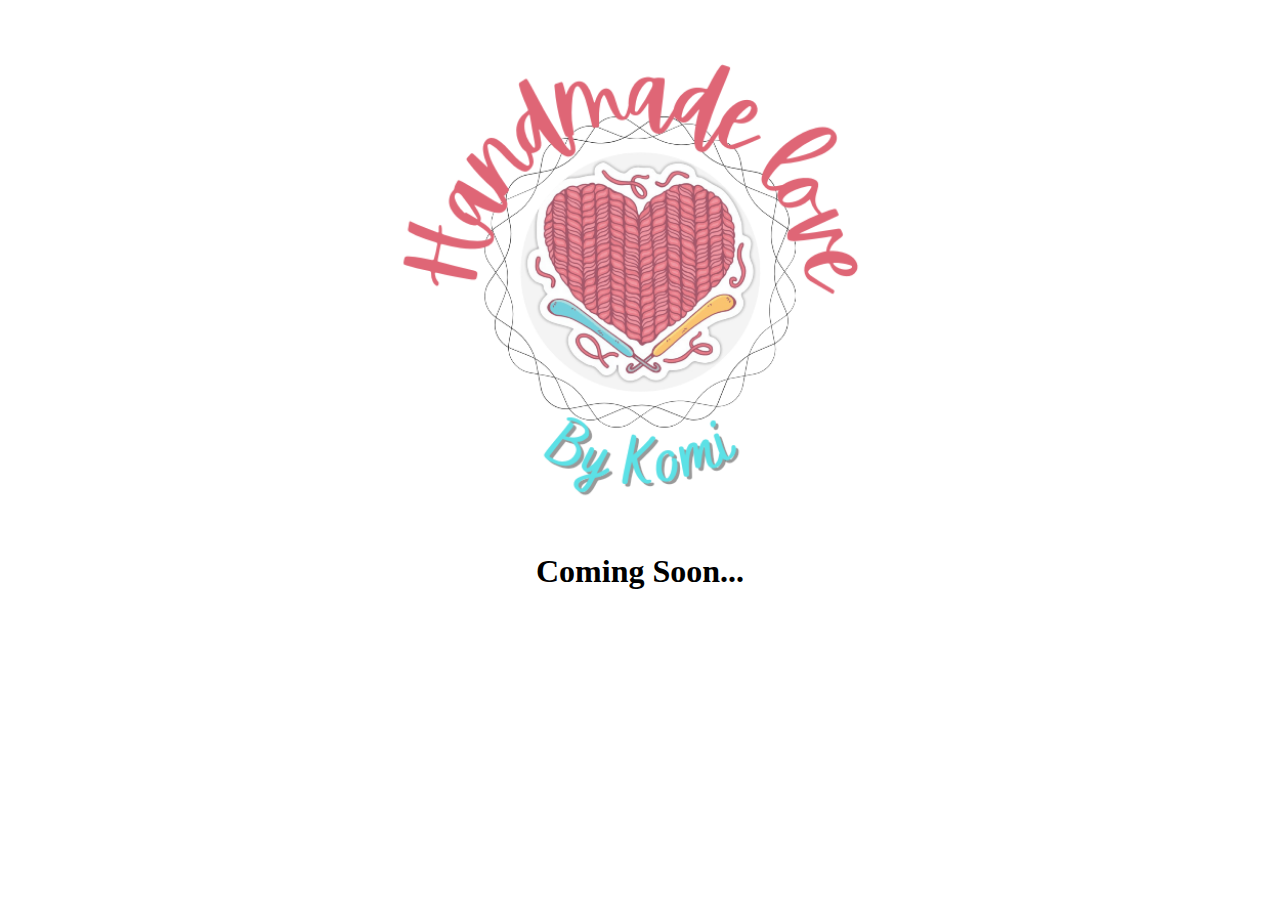
<file: index.html>
<!doctype html>
<html lang="en">
	<head>
		<title> Handmade By Komi - Coming Soon!</title>
		<meta charset="utf-8" />
		<link rel="stylesheet" type="text/css" href="/styles/index.css">
	</head>

	<body>

		<p>
			<img src="/images/index.png" alt="Logo" title="Handmade by Komi" />
		</p>
		<p>
		  <h1>Coming Soon...</h1>
		</p>
		<p>
		</p>

	</body>

</html>
</file>
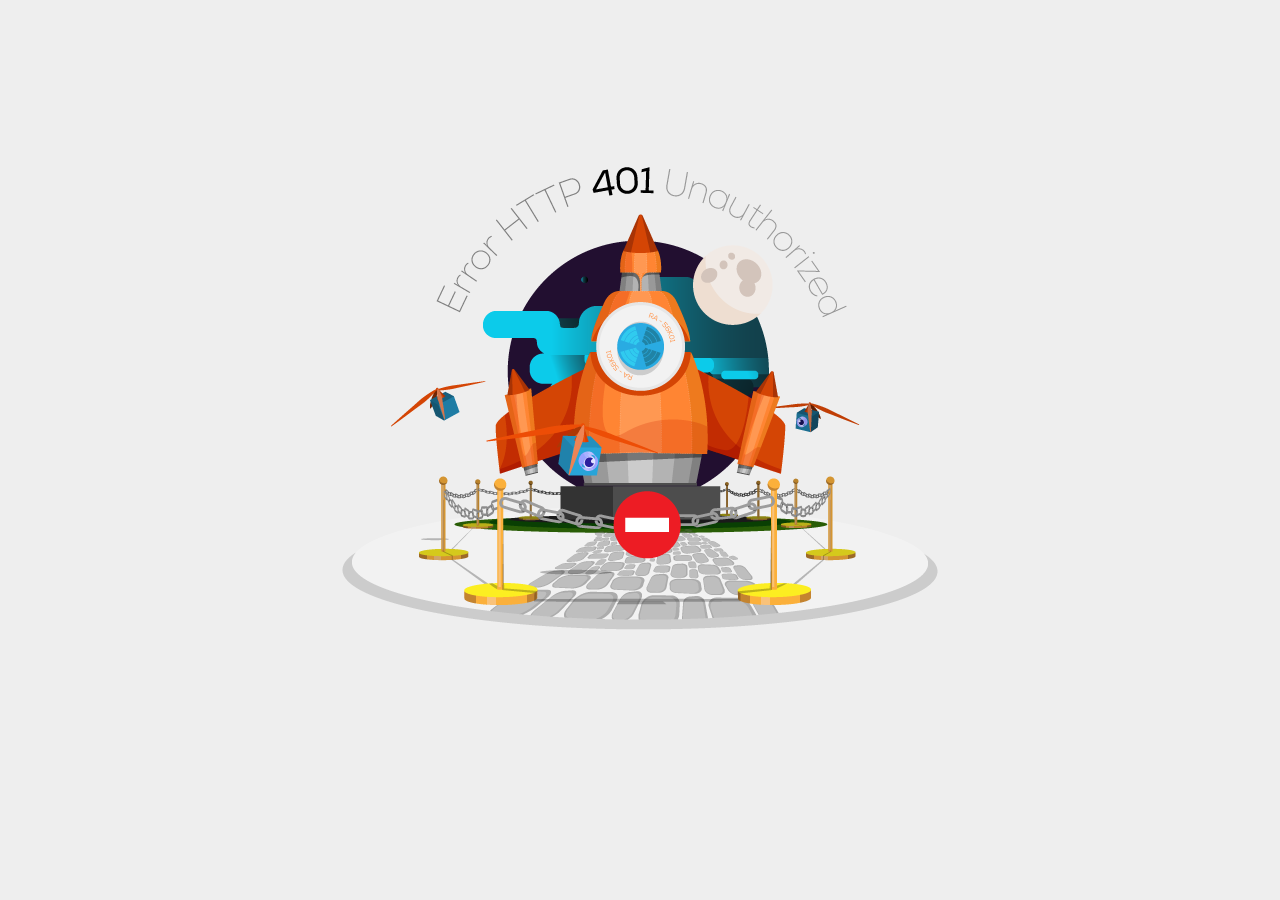
<file: 401error.html>
<!doctype html>
<html lang="en">
	<head>
		<title> Unauthorized</title>
		<meta charset="utf-8" />

		<style type="text/css">
			body {
				background-color: #EEE;
				text-align: center;
				max-width: 1024px;
				margin: auto;
			}
			body p img {
				width: 100%;
			}
		</style>
	</head>

	<body>

		<p>
			<img src="/images/401.png" alt="Error 401 - Unauthorized" title="Error 401 - Unauthorized" />
		</p>

	</body>

</html>
</file>
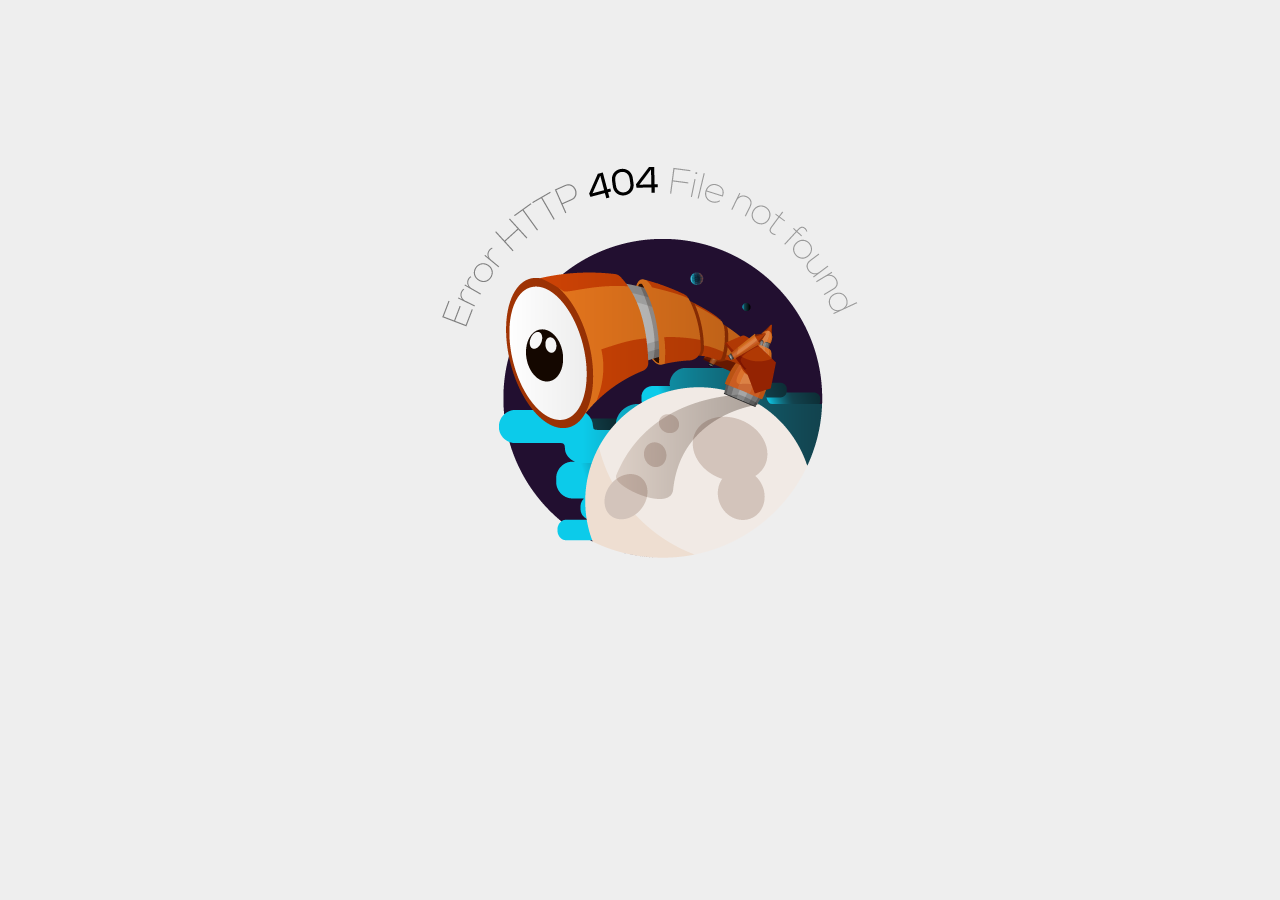
<file: 404error.html>
<!doctype html>
<html lang="en">
	<head>
		<title> Not found</title>
		<meta charset="utf-8" />

		<style type="text/css">
			body {
				background-color: #EEE;
				text-align: center;
				max-width: 1024px;
				margin: auto;
			}
			body p img {
				width: 100%;
			}
		</style>
	</head>

	<body>

		<p>
			<img src="/images/404.png" alt="Error 404 - Not Found" title="Error 404 - Not Found" />
		</p>

	</body>

</html>
</file>
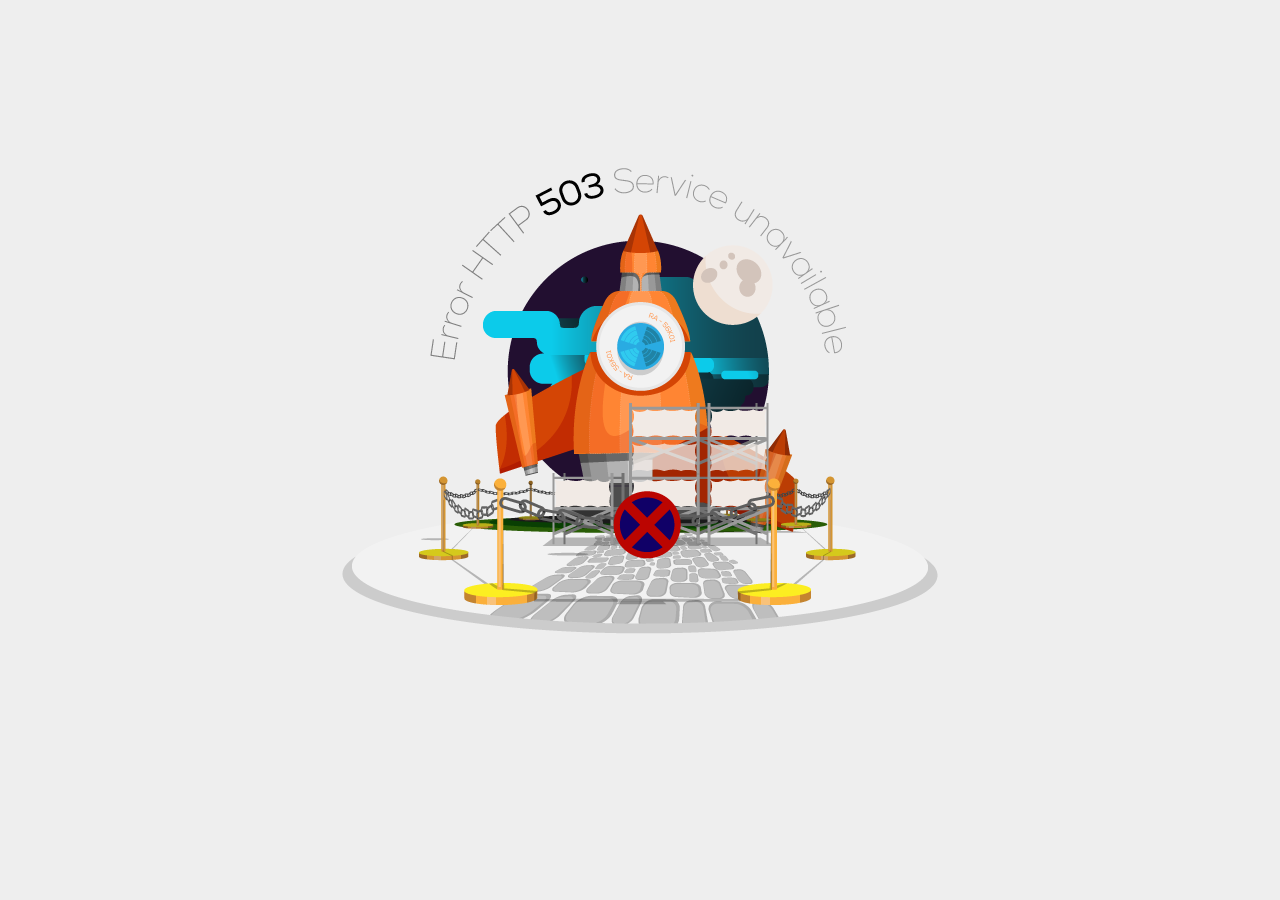
<file: 503error.html>
<!doctype html>
<html lang="en">
	<head>
		<title> Service unavailable</title>
		<meta charset="utf-8" />

		<style type="text/css">
			body {
				background-color: #EEE;
				text-align: center;
				max-width: 1024px;
				margin: auto;
			}
			body p img {
				width: 100%;
			}
		</style>
	</head>

	<body>

		<p>
			<img src="/images/503.png" alt="Error 503 - Service unavailable" title="Error 503 - Service unavailable" />
		</p>

	</body>

</html>
</file>
<file: styles/index.css>
body {
	text-align: center;
	max-width: 1024px;
	margin: auto;
}
body p img {
	width: 50%;
}
</file>
